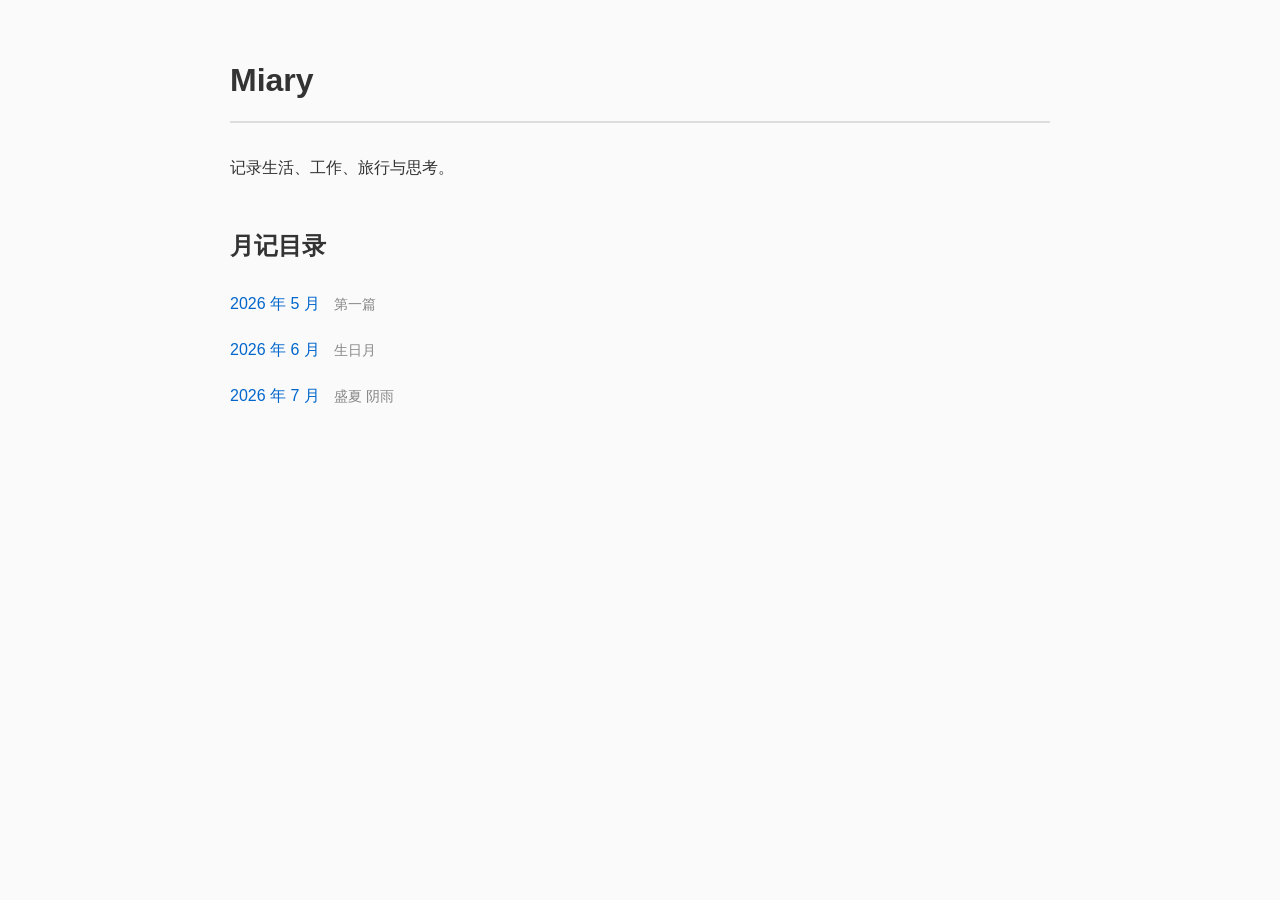
<file: index.html>
<!DOCTYPE html>
<html lang="zh-CN">

<head>
    <meta charset="UTF-8">
    <title>Miary</title>

    <link rel="stylesheet" href="css/style.css">
</head>

<body>

<h1>Miary</h1>

<p>
记录生活、工作、旅行与思考。
</p>

<h2>月记目录</h2>

<ul class="month-list">

    <li>
        <a href="monthly/2026-05.html">
            2026 年 5 月
        </a>
        <span class="date">第一篇</span>
    </li>

    <li>
        <a href="monthly/2026-06.html">
            2026 年 6 月
        </a>
        <span class="date">生日月</span>
    </li>

    <li>
        <a href="monthly/2026-07.html">
            2026 年 7 月
        </a>
        <span class="date">盛夏 阴雨</span>
    </li>

</ul>

</body>

</html>
</file>
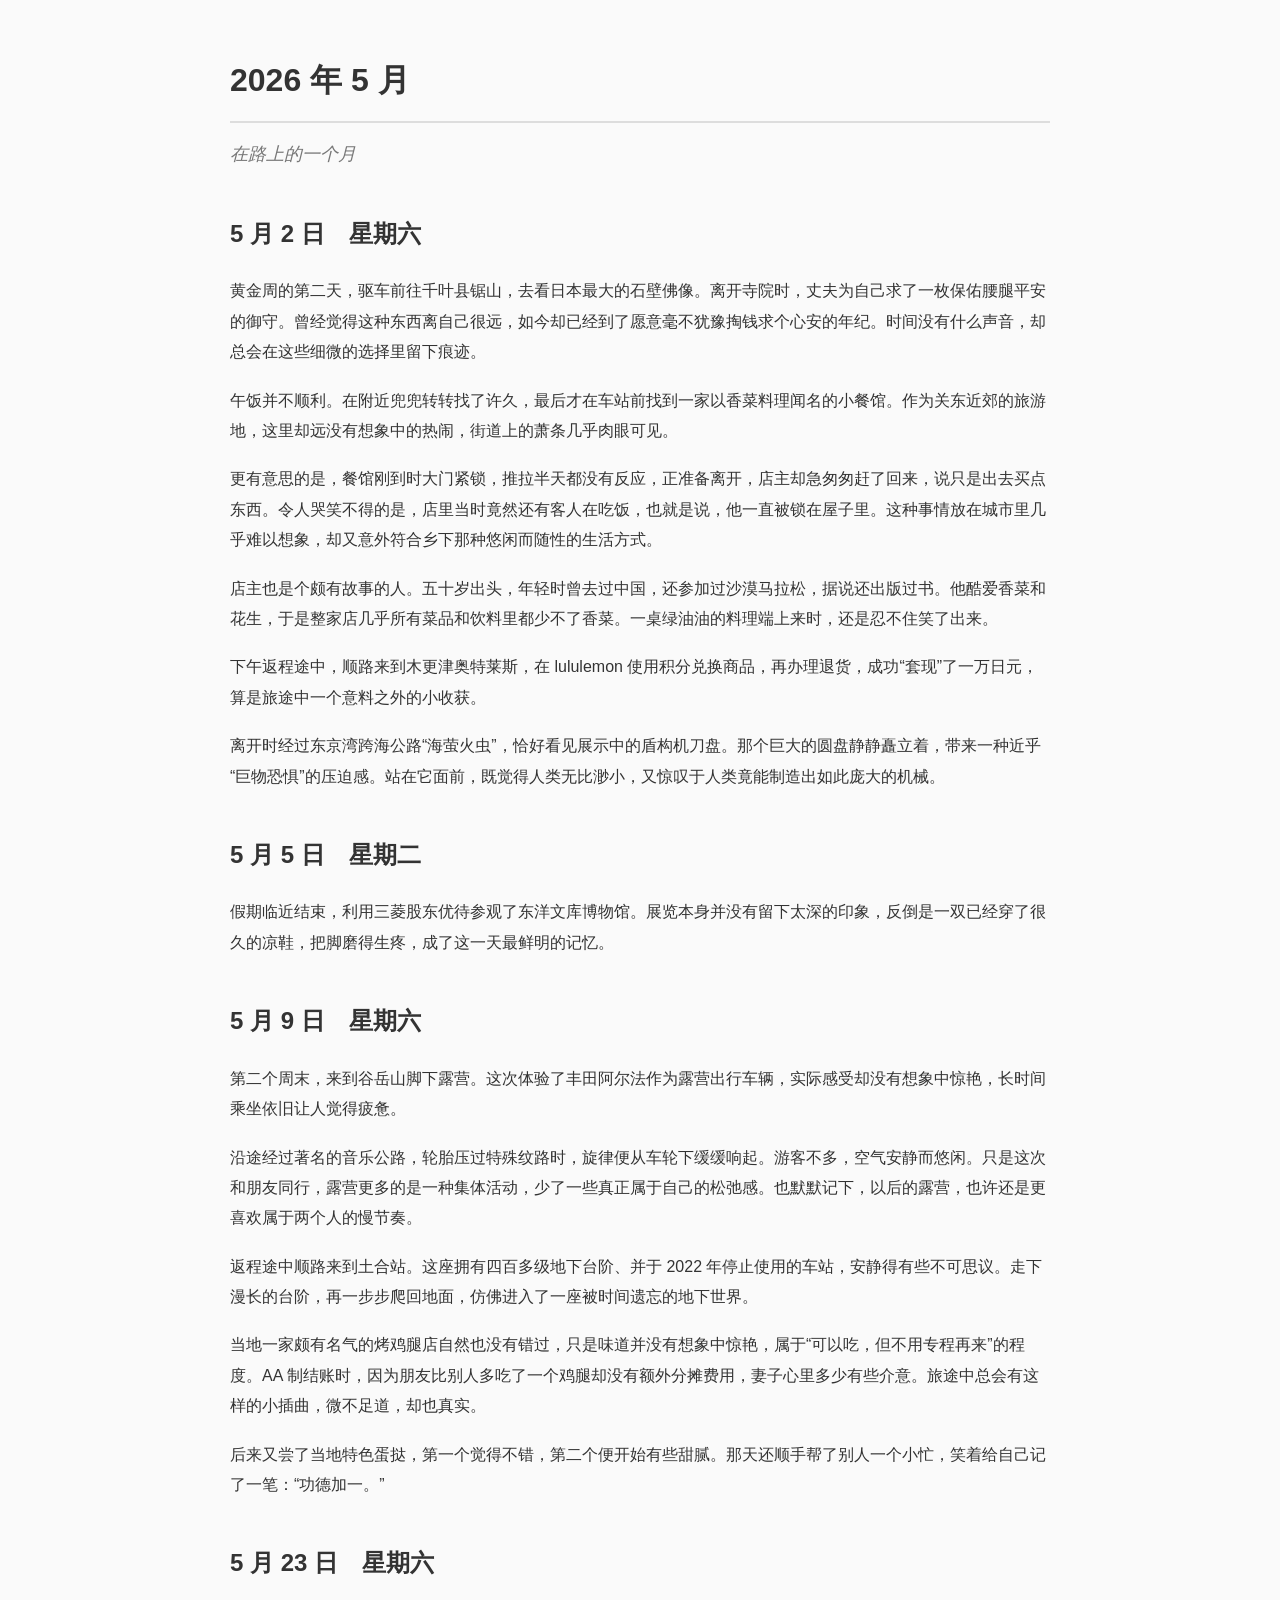
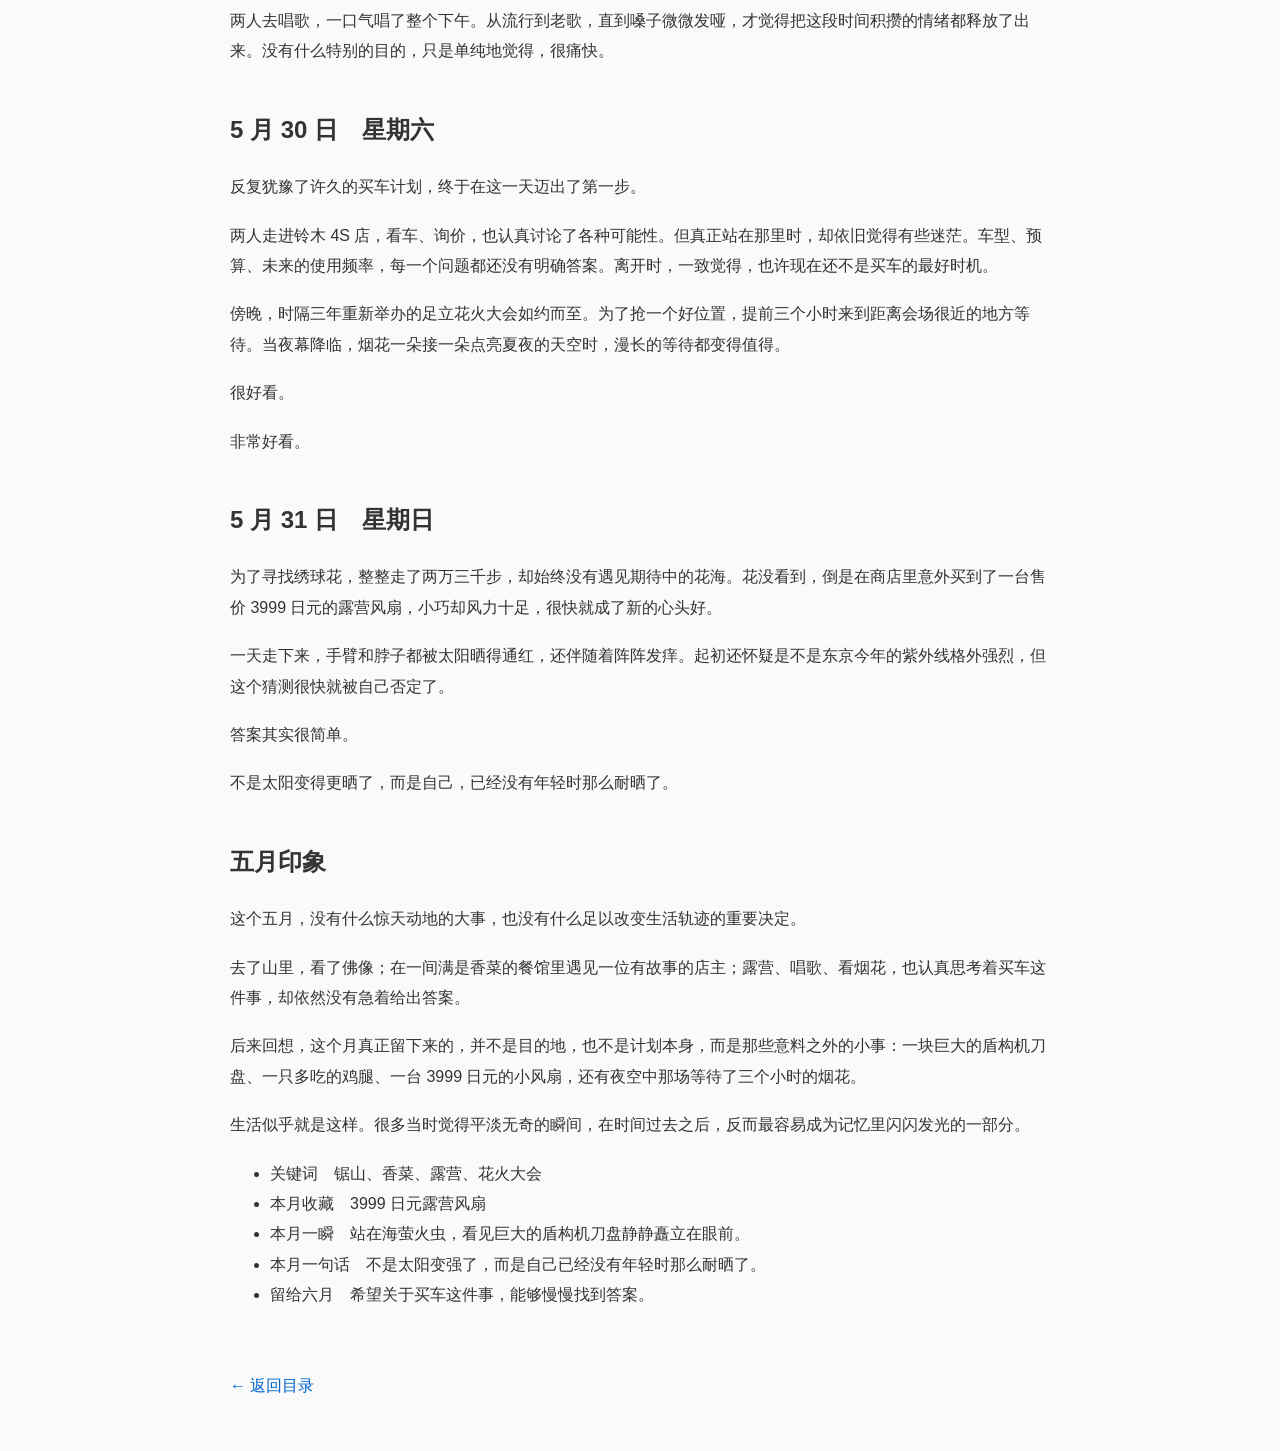
<file: monthly/2026-05.html>
<!DOCTYPE html>
<html lang="zh-CN">

<head>
    <meta charset="UTF-8">
    <title>2026 年 5 月</title>

    <link rel="stylesheet" href="../css/style.css">
</head>

<body>

<h1>2026 年 5 月</h1>
<p class="subtitle">在路上的一个月</p>

<h2>5 月 2 日　星期六</h2>

<p>
黄金周的第二天，驱车前往千叶县锯山，去看日本最大的石壁佛像。离开寺院时，丈夫为自己求了一枚保佑腰腿平安的御守。曾经觉得这种东西离自己很远，如今却已经到了愿意毫不犹豫掏钱求个心安的年纪。时间没有什么声音，却总会在这些细微的选择里留下痕迹。
</p>

<p>
午饭并不顺利。在附近兜兜转转找了许久，最后才在车站前找到一家以香菜料理闻名的小餐馆。作为关东近郊的旅游地，这里却远没有想象中的热闹，街道上的萧条几乎肉眼可见。
</p>

<p>
更有意思的是，餐馆刚到时大门紧锁，推拉半天都没有反应，正准备离开，店主却急匆匆赶了回来，说只是出去买点东西。令人哭笑不得的是，店里当时竟然还有客人在吃饭，也就是说，他一直被锁在屋子里。这种事情放在城市里几乎难以想象，却又意外符合乡下那种悠闲而随性的生活方式。
</p>

<p>
店主也是个颇有故事的人。五十岁出头，年轻时曾去过中国，还参加过沙漠马拉松，据说还出版过书。他酷爱香菜和花生，于是整家店几乎所有菜品和饮料里都少不了香菜。一桌绿油油的料理端上来时，还是忍不住笑了出来。
</p>

<p>
下午返程途中，顺路来到木更津奥特莱斯，在 lululemon 使用积分兑换商品，再办理退货，成功“套现”了一万日元，算是旅途中一个意料之外的小收获。
</p>

<p>
离开时经过东京湾跨海公路“海萤火虫”，恰好看见展示中的盾构机刀盘。那个巨大的圆盘静静矗立着，带来一种近乎“巨物恐惧”的压迫感。站在它面前，既觉得人类无比渺小，又惊叹于人类竟能制造出如此庞大的机械。
</p>

<h2>5 月 5 日　星期二</h2>

<p>
假期临近结束，利用三菱股东优待参观了东洋文库博物馆。展览本身并没有留下太深的印象，反倒是一双已经穿了很久的凉鞋，把脚磨得生疼，成了这一天最鲜明的记忆。
</p>

<h2>5 月 9 日　星期六</h2>

<p>
第二个周末，来到谷岳山脚下露营。这次体验了丰田阿尔法作为露营出行车辆，实际感受却没有想象中惊艳，长时间乘坐依旧让人觉得疲惫。
</p>

<p>
沿途经过著名的音乐公路，轮胎压过特殊纹路时，旋律便从车轮下缓缓响起。游客不多，空气安静而悠闲。只是这次和朋友同行，露营更多的是一种集体活动，少了一些真正属于自己的松弛感。也默默记下，以后的露营，也许还是更喜欢属于两个人的慢节奏。
</p>

<p>
返程途中顺路来到土合站。这座拥有四百多级地下台阶、并于 2022 年停止使用的车站，安静得有些不可思议。走下漫长的台阶，再一步步爬回地面，仿佛进入了一座被时间遗忘的地下世界。
</p>

<p>
当地一家颇有名气的烤鸡腿店自然也没有错过，只是味道并没有想象中惊艳，属于“可以吃，但不用专程再来”的程度。AA 制结账时，因为朋友比别人多吃了一个鸡腿却没有额外分摊费用，妻子心里多少有些介意。旅途中总会有这样的小插曲，微不足道，却也真实。
</p>

<p>
后来又尝了当地特色蛋挞，第一个觉得不错，第二个便开始有些甜腻。那天还顺手帮了别人一个小忙，笑着给自己记了一笔：“功德加一。”
</p>

<h2>5 月 23 日　星期六</h2>

<p>
两人去唱歌，一口气唱了整个下午。从流行到老歌，直到嗓子微微发哑，才觉得把这段时间积攒的情绪都释放了出来。没有什么特别的目的，只是单纯地觉得，很痛快。
</p>

<h2>5 月 30 日　星期六</h2>

<p>
反复犹豫了许久的买车计划，终于在这一天迈出了第一步。
</p>

<p>
两人走进铃木 4S 店，看车、询价，也认真讨论了各种可能性。但真正站在那里时，却依旧觉得有些迷茫。车型、预算、未来的使用频率，每一个问题都还没有明确答案。离开时，一致觉得，也许现在还不是买车的最好时机。
</p>

<p>
傍晚，时隔三年重新举办的足立花火大会如约而至。为了抢一个好位置，提前三个小时来到距离会场很近的地方等待。当夜幕降临，烟花一朵接一朵点亮夏夜的天空时，漫长的等待都变得值得。
</p>

<p>
很好看。
</p>

<p>
非常好看。
</p>

<h2>5 月 31 日　星期日</h2>

<p>
为了寻找绣球花，整整走了两万三千步，却始终没有遇见期待中的花海。花没看到，倒是在商店里意外买到了一台售价 3999 日元的露营风扇，小巧却风力十足，很快就成了新的心头好。
</p>

<p>
一天走下来，手臂和脖子都被太阳晒得通红，还伴随着阵阵发痒。起初还怀疑是不是东京今年的紫外线格外强烈，但这个猜测很快就被自己否定了。
</p>

<p>
答案其实很简单。
</p>

<p>
不是太阳变得更晒了，而是自己，已经没有年轻时那么耐晒了。
</p>

<div class="month-summary">

<h2>五月印象</h2>

<p>
这个五月，没有什么惊天动地的大事，也没有什么足以改变生活轨迹的重要决定。
</p>

<p>
去了山里，看了佛像；在一间满是香菜的餐馆里遇见一位有故事的店主；露营、唱歌、看烟花，也认真思考着买车这件事，却依然没有急着给出答案。
</p>

<p>
后来回想，这个月真正留下来的，并不是目的地，也不是计划本身，而是那些意料之外的小事：一块巨大的盾构机刀盘、一只多吃的鸡腿、一台 3999 日元的小风扇，还有夜空中那场等待了三个小时的烟花。
</p>

<p>
生活似乎就是这样。很多当时觉得平淡无奇的瞬间，在时间过去之后，反而最容易成为记忆里闪闪发光的一部分。
</p>

<ul>
    <li>关键词　锯山、香菜、露营、花火大会</li>
    <li>本月收藏　3999 日元露营风扇</li>
    <li>本月一瞬　站在海萤火虫，看见巨大的盾构机刀盘静静矗立在眼前。</li>
    <li>本月一句话　不是太阳变强了，而是自己已经没有年轻时那么耐晒了。</li>
    <li>留给六月　希望关于买车这件事，能够慢慢找到答案。</li>
</ul>

</div>

<div class="back">
    <a href="../index.html">← 返回目录</a>
</div>

</body>

</html>
</file>
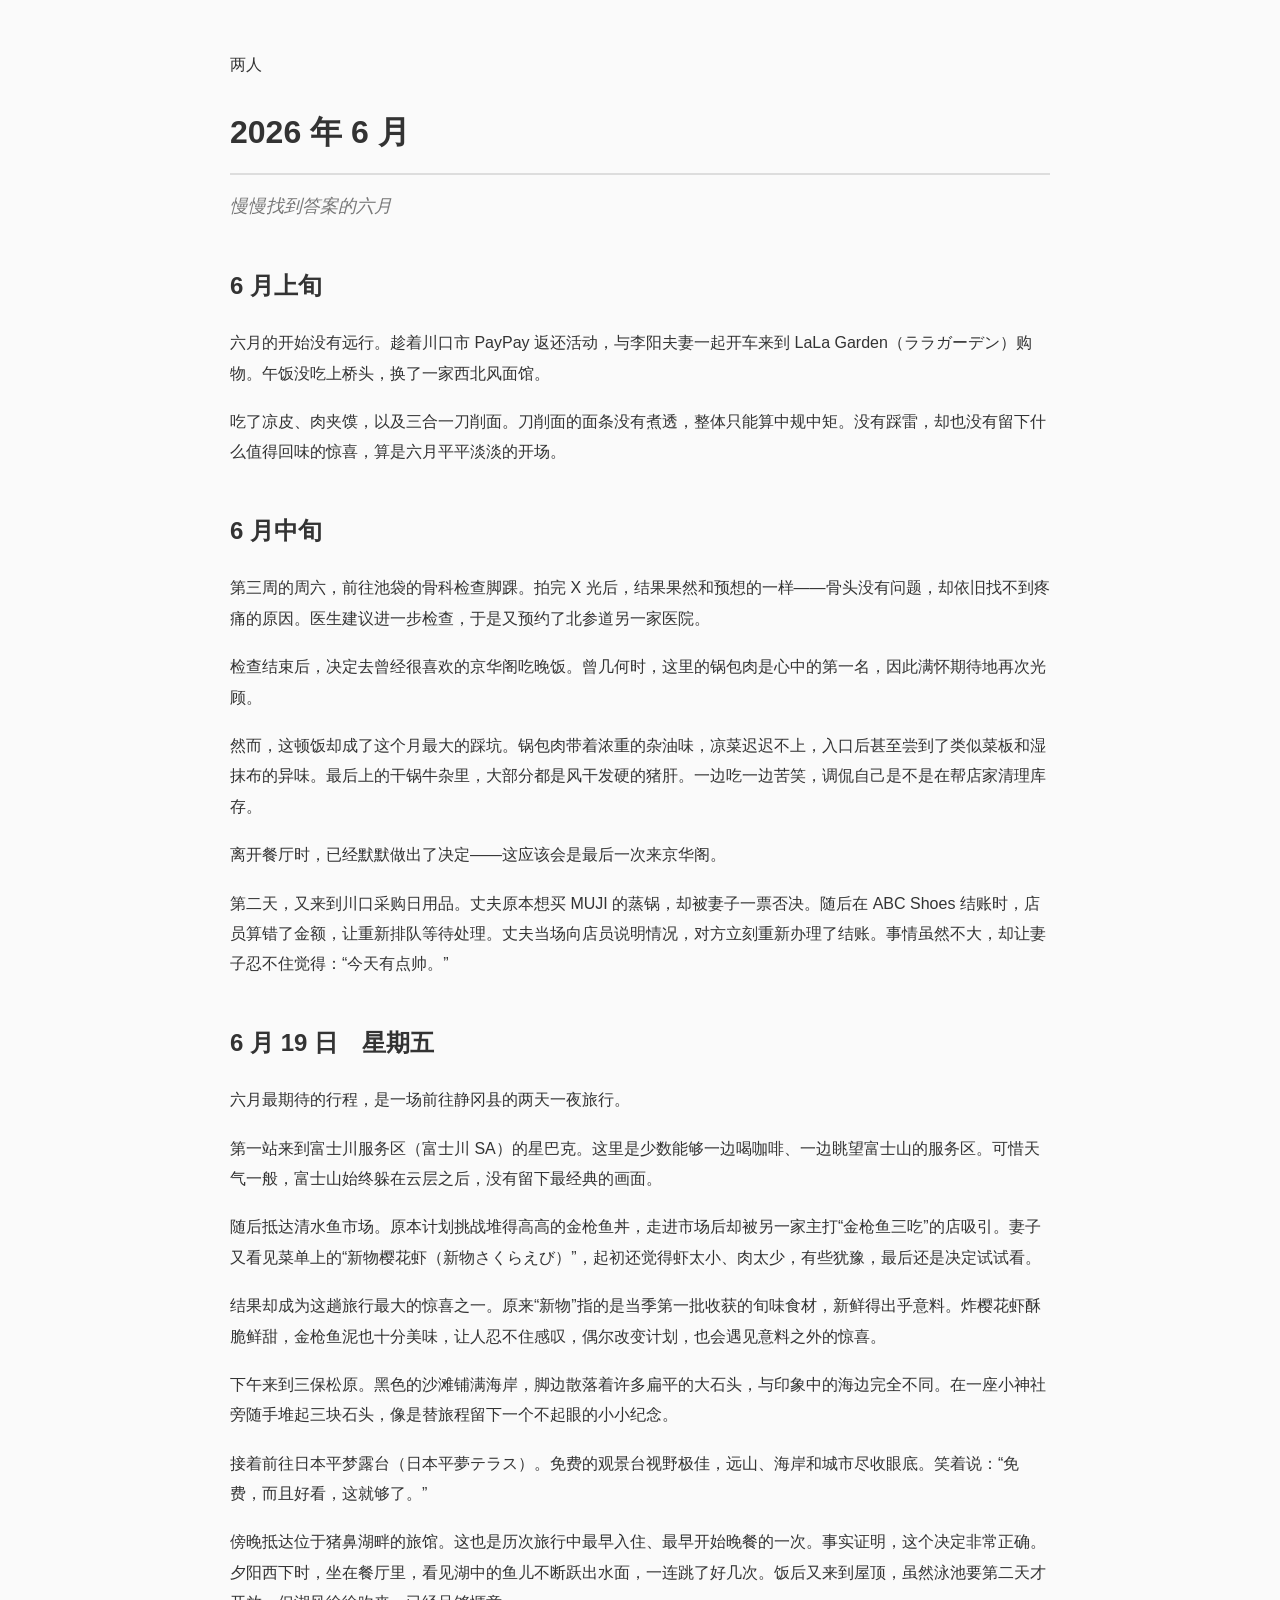
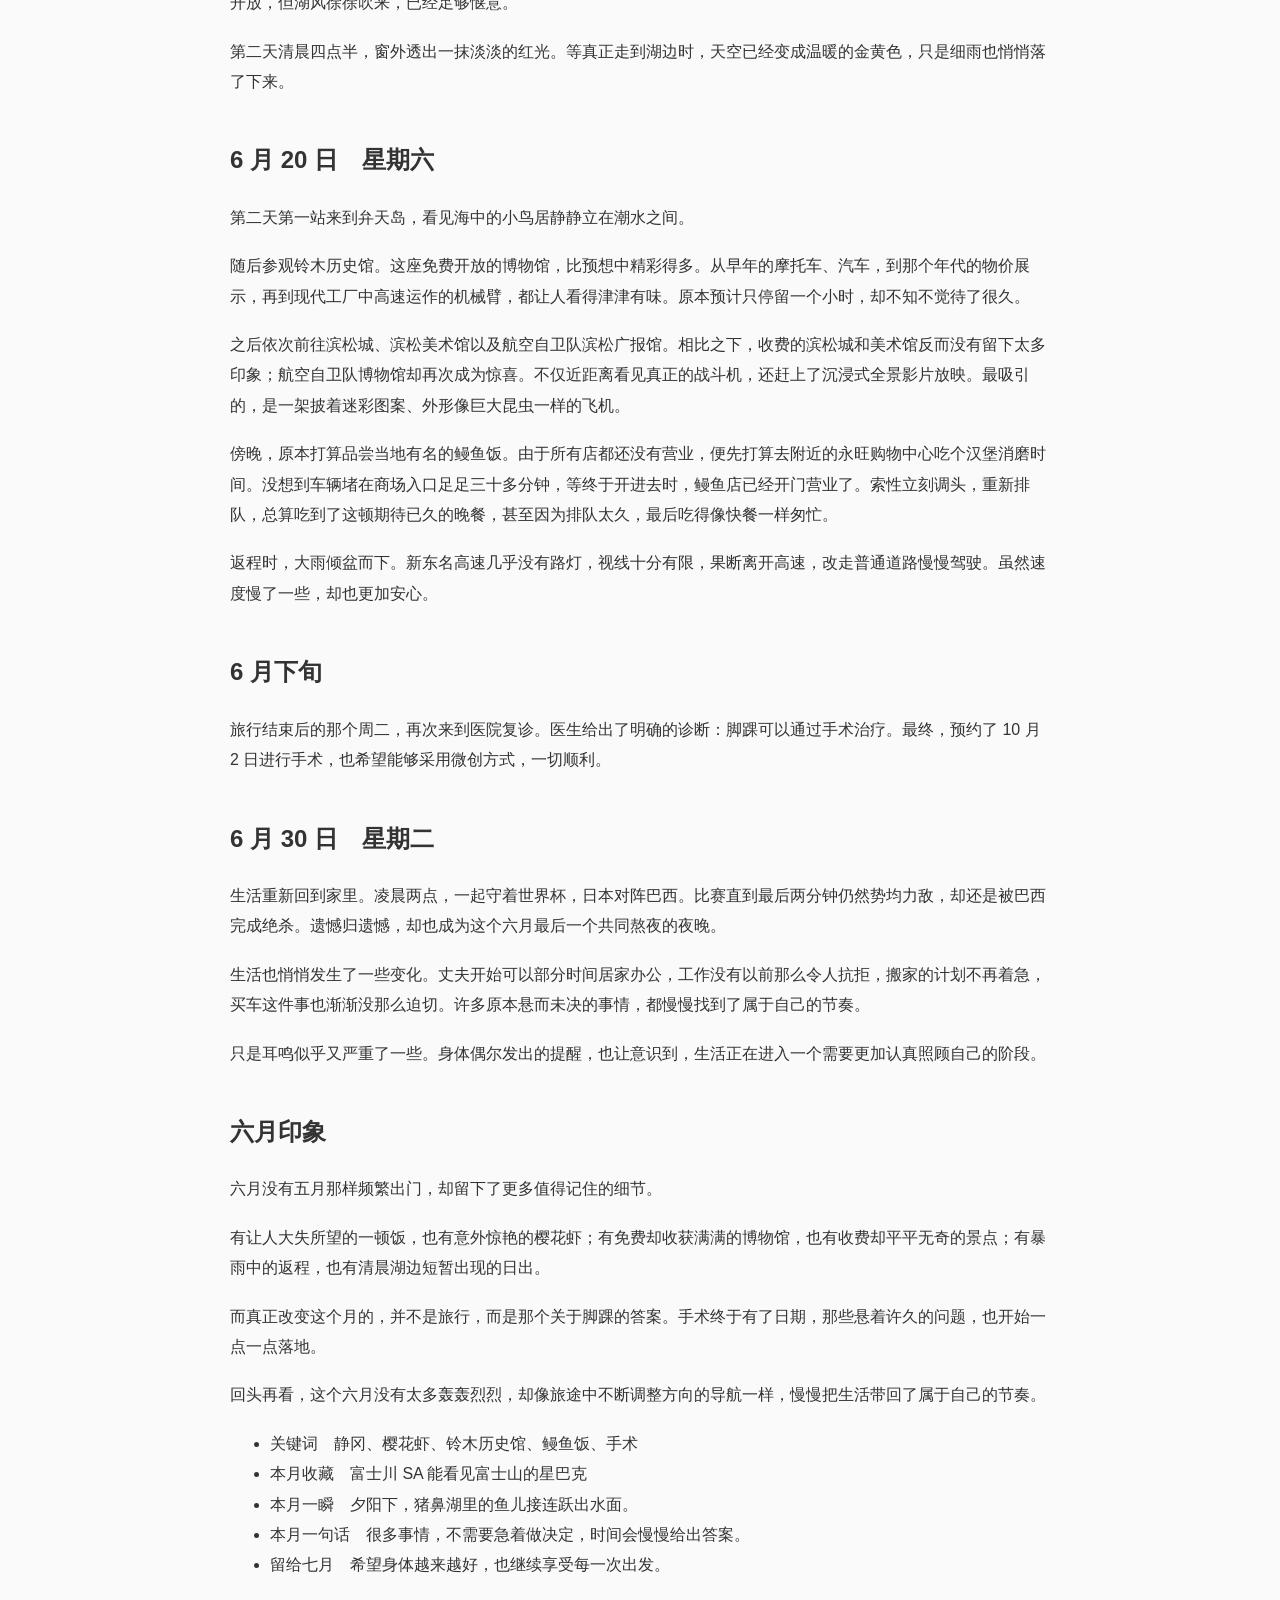
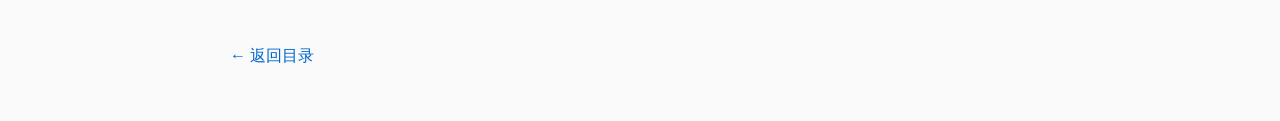
<file: monthly/2026-06.html>
两人<!DOCTYPE html>
<html lang="zh-CN">

<head>
    <meta charset="UTF-8">
    <title>2026 年 6 月</title>

    <link rel="stylesheet" href="../css/style.css">
</head>

<body>

<h1>2026 年 6 月</h1>
<p class="subtitle">慢慢找到答案的六月</p>

<h2>6 月上旬</h2>

<p>
六月的开始没有远行。趁着川口市 PayPay 返还活动，与李阳夫妻一起开车来到 LaLa Garden（ララガーデン）购物。午饭没吃上桥头，换了一家西北风面馆。
</p>

<p>
吃了凉皮、肉夹馍，以及三合一刀削面。刀削面的面条没有煮透，整体只能算中规中矩。没有踩雷，却也没有留下什么值得回味的惊喜，算是六月平平淡淡的开场。
</p>

<h2>6 月中旬</h2>

<p>
第三周的周六，前往池袋的骨科检查脚踝。拍完 X 光后，结果果然和预想的一样——骨头没有问题，却依旧找不到疼痛的原因。医生建议进一步检查，于是又预约了北参道另一家医院。
</p>

<p>
检查结束后，决定去曾经很喜欢的京华阁吃晚饭。曾几何时，这里的锅包肉是心中的第一名，因此满怀期待地再次光顾。
</p>

<p>
然而，这顿饭却成了这个月最大的踩坑。锅包肉带着浓重的杂油味，凉菜迟迟不上，入口后甚至尝到了类似菜板和湿抹布的异味。最后上的干锅牛杂里，大部分都是风干发硬的猪肝。一边吃一边苦笑，调侃自己是不是在帮店家清理库存。
</p>

<p>
离开餐厅时，已经默默做出了决定——这应该会是最后一次来京华阁。
</p>

<p>
第二天，又来到川口采购日用品。丈夫原本想买 MUJI 的蒸锅，却被妻子一票否决。随后在 ABC Shoes 结账时，店员算错了金额，让重新排队等待处理。丈夫当场向店员说明情况，对方立刻重新办理了结账。事情虽然不大，却让妻子忍不住觉得：“今天有点帅。”
</p>

<h2>6 月 19 日　星期五</h2>

<p>
六月最期待的行程，是一场前往静冈县的两天一夜旅行。
</p>

<p>
第一站来到富士川服务区（富士川 SA）的星巴克。这里是少数能够一边喝咖啡、一边眺望富士山的服务区。可惜天气一般，富士山始终躲在云层之后，没有留下最经典的画面。
</p>

<p>
随后抵达清水鱼市场。原本计划挑战堆得高高的金枪鱼丼，走进市场后却被另一家主打“金枪鱼三吃”的店吸引。妻子又看见菜单上的“新物樱花虾（新物さくらえび）”，起初还觉得虾太小、肉太少，有些犹豫，最后还是决定试试看。
</p>

<p>
结果却成为这趟旅行最大的惊喜之一。原来“新物”指的是当季第一批收获的旬味食材，新鲜得出乎意料。炸樱花虾酥脆鲜甜，金枪鱼泥也十分美味，让人忍不住感叹，偶尔改变计划，也会遇见意料之外的惊喜。
</p>

<p>
下午来到三保松原。黑色的沙滩铺满海岸，脚边散落着许多扁平的大石头，与印象中的海边完全不同。在一座小神社旁随手堆起三块石头，像是替旅程留下一个不起眼的小小纪念。
</p>

<p>
接着前往日本平梦露台（日本平夢テラス）。免费的观景台视野极佳，远山、海岸和城市尽收眼底。笑着说：“免费，而且好看，这就够了。”
</p>

<p>
傍晚抵达位于猪鼻湖畔的旅馆。这也是历次旅行中最早入住、最早开始晚餐的一次。事实证明，这个决定非常正确。夕阳西下时，坐在餐厅里，看见湖中的鱼儿不断跃出水面，一连跳了好几次。饭后又来到屋顶，虽然泳池要第二天才开放，但湖风徐徐吹来，已经足够惬意。
</p>

<p>
第二天清晨四点半，窗外透出一抹淡淡的红光。等真正走到湖边时，天空已经变成温暖的金黄色，只是细雨也悄悄落了下来。
</p>

<h2>6 月 20 日　星期六</h2>

<p>
第二天第一站来到弁天岛，看见海中的小鸟居静静立在潮水之间。
</p>

<p>
随后参观铃木历史馆。这座免费开放的博物馆，比预想中精彩得多。从早年的摩托车、汽车，到那个年代的物价展示，再到现代工厂中高速运作的机械臂，都让人看得津津有味。原本预计只停留一个小时，却不知不觉待了很久。
</p>

<p>
之后依次前往滨松城、滨松美术馆以及航空自卫队滨松广报馆。相比之下，收费的滨松城和美术馆反而没有留下太多印象；航空自卫队博物馆却再次成为惊喜。不仅近距离看见真正的战斗机，还赶上了沉浸式全景影片放映。最吸引的，是一架披着迷彩图案、外形像巨大昆虫一样的飞机。
</p>

<p>
傍晚，原本打算品尝当地有名的鳗鱼饭。由于所有店都还没有营业，便先打算去附近的永旺购物中心吃个汉堡消磨时间。没想到车辆堵在商场入口足足三十多分钟，等终于开进去时，鳗鱼店已经开门营业了。索性立刻调头，重新排队，总算吃到了这顿期待已久的晚餐，甚至因为排队太久，最后吃得像快餐一样匆忙。
</p>

<p>
返程时，大雨倾盆而下。新东名高速几乎没有路灯，视线十分有限，果断离开高速，改走普通道路慢慢驾驶。虽然速度慢了一些，却也更加安心。
</p>

<h2>6 月下旬</h2>

<p>
旅行结束后的那个周二，再次来到医院复诊。医生给出了明确的诊断：脚踝可以通过手术治疗。最终，预约了 10 月 2 日进行手术，也希望能够采用微创方式，一切顺利。
</p>

<h2>6 月 30 日　星期二</h2>

<p>
生活重新回到家里。凌晨两点，一起守着世界杯，日本对阵巴西。比赛直到最后两分钟仍然势均力敌，却还是被巴西完成绝杀。遗憾归遗憾，却也成为这个六月最后一个共同熬夜的夜晚。
</p>

<p>
生活也悄悄发生了一些变化。丈夫开始可以部分时间居家办公，工作没有以前那么令人抗拒，搬家的计划不再着急，买车这件事也渐渐没那么迫切。许多原本悬而未决的事情，都慢慢找到了属于自己的节奏。
</p>

<p>
只是耳鸣似乎又严重了一些。身体偶尔发出的提醒，也让意识到，生活正在进入一个需要更加认真照顾自己的阶段。
</p>

<div class="month-summary">

<h2>六月印象</h2>

<p>
六月没有五月那样频繁出门，却留下了更多值得记住的细节。
</p>

<p>
有让人大失所望的一顿饭，也有意外惊艳的樱花虾；有免费却收获满满的博物馆，也有收费却平平无奇的景点；有暴雨中的返程，也有清晨湖边短暂出现的日出。
</p>

<p>
而真正改变这个月的，并不是旅行，而是那个关于脚踝的答案。手术终于有了日期，那些悬着许久的问题，也开始一点一点落地。
</p>

<p>
回头再看，这个六月没有太多轰轰烈烈，却像旅途中不断调整方向的导航一样，慢慢把生活带回了属于自己的节奏。
</p>

<ul>
    <li>关键词　静冈、樱花虾、铃木历史馆、鳗鱼饭、手术</li>
    <li>本月收藏　富士川 SA 能看见富士山的星巴克</li>
    <li>本月一瞬　夕阳下，猪鼻湖里的鱼儿接连跃出水面。</li>
    <li>本月一句话　很多事情，不需要急着做决定，时间会慢慢给出答案。</li>
    <li>留给七月　希望身体越来越好，也继续享受每一次出发。</li>
</ul>

</div>

<div class="back">
    <a href="../index.html">← 返回目录</a>
</div>

</body>

</html>
</file>
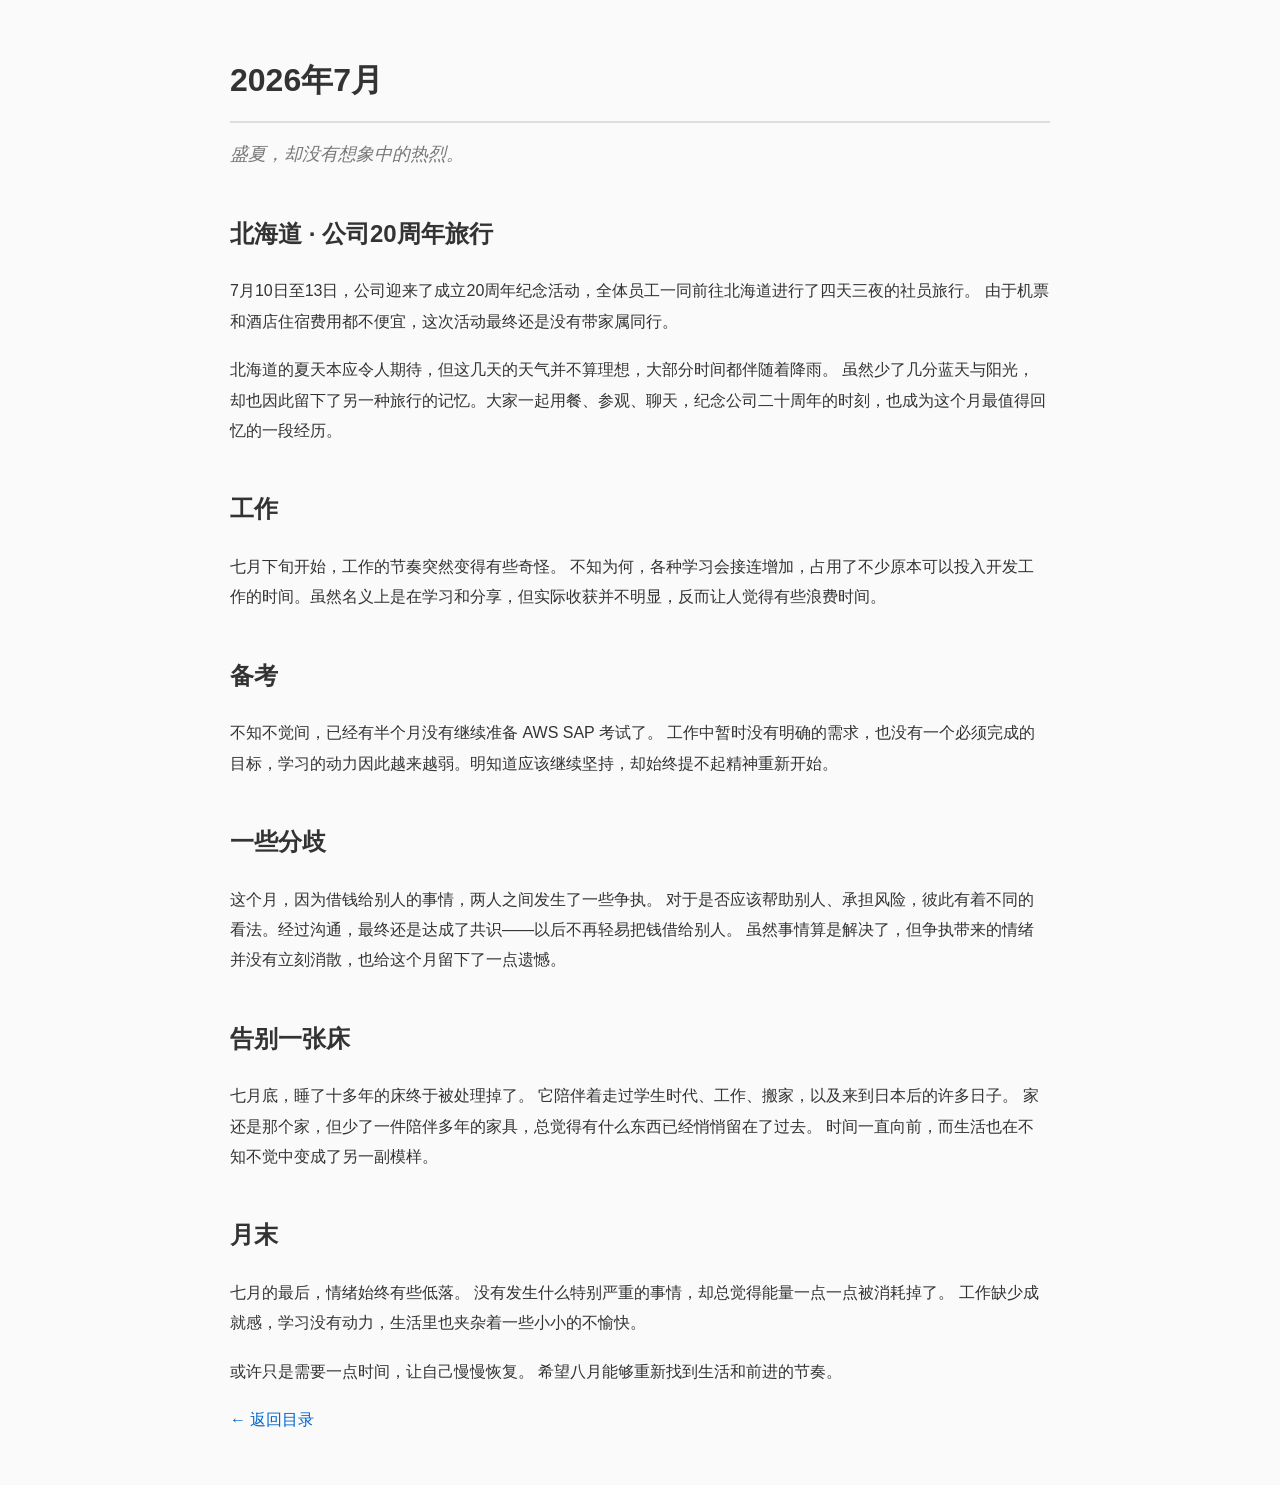
<file: monthly/2026-07.html>
<!DOCTYPE html>
<html lang="zh-CN">
<head>
  <meta charset="UTF-8">
  <meta name="viewport" content="width=device-width, initial-scale=1.0">
  <title>2026年7月｜月记</title>
  <link rel="stylesheet" href="../css/style.css">
</head>
<body>

<div class="container">

  <header>
    <h1>2026年7月</h1>
    <p class="subtitle">盛夏，却没有想象中的热烈。</p>
  </header>

  <article>

    <section>
      <h2>北海道 · 公司20周年旅行</h2>
      <p>
        7月10日至13日，公司迎来了成立20周年纪念活动，全体员工一同前往北海道进行了四天三夜的社员旅行。
        由于机票和酒店住宿费用都不便宜，这次活动最终还是没有带家属同行。
      </p>

      <p>
        北海道的夏天本应令人期待，但这几天的天气并不算理想，大部分时间都伴随着降雨。
        虽然少了几分蓝天与阳光，却也因此留下了另一种旅行的记忆。大家一起用餐、参观、聊天，纪念公司二十周年的时刻，也成为这个月最值得回忆的一段经历。
      </p>
    </section>

    <section>
      <h2>工作</h2>
      <p>
        七月下旬开始，工作的节奏突然变得有些奇怪。
        不知为何，各种学习会接连增加，占用了不少原本可以投入开发工作的时间。虽然名义上是在学习和分享，但实际收获并不明显，反而让人觉得有些浪费时间。
      </p>
    </section>

    <section>
      <h2>备考</h2>
      <p>
        不知不觉间，已经有半个月没有继续准备 AWS SAP 考试了。
        工作中暂时没有明确的需求，也没有一个必须完成的目标，学习的动力因此越来越弱。明知道应该继续坚持，却始终提不起精神重新开始。
      </p>
    </section>

    <section>
      <h2>一些分歧</h2>
      <p>
        这个月，因为借钱给别人的事情，两人之间发生了一些争执。
        对于是否应该帮助别人、承担风险，彼此有着不同的看法。经过沟通，最终还是达成了共识——以后不再轻易把钱借给别人。
        虽然事情算是解决了，但争执带来的情绪并没有立刻消散，也给这个月留下了一点遗憾。
      </p>
    </section>

    <section>
      <h2>告别一张床</h2>
      <p>
        七月底，睡了十多年的床终于被处理掉了。
        它陪伴着走过学生时代、工作、搬家，以及来到日本后的许多日子。
        家还是那个家，但少了一件陪伴多年的家具，总觉得有什么东西已经悄悄留在了过去。
        时间一直向前，而生活也在不知不觉中变成了另一副模样。
      </p>
    </section>

    <section>
      <h2>月末</h2>
      <p>
        七月的最后，情绪始终有些低落。
        没有发生什么特别严重的事情，却总觉得能量一点一点被消耗掉了。
        工作缺少成就感，学习没有动力，生活里也夹杂着一些小小的不愉快。
      </p>

      <p>
        或许只是需要一点时间，让自己慢慢恢复。
        希望八月能够重新找到生活和前进的节奏。
      </p>
    </section>

  </article>

  <footer>
    <a href="../index.html">← 返回目录</a>
  </footer>

</div>

</body>
</html>
</file>
<file: css/style.css>
/* 全局 */

body {
    max-width: 820px;
    margin: 50px auto;
    padding: 0 20px;
    background: #fafafa;
    color: #333;
    font-family: -apple-system, BlinkMacSystemFont, "Segoe UI",
                 "PingFang SC", "Microsoft YaHei", sans-serif;
    line-height: 1.9;
}

/* 标题 */

h1 {
    border-bottom: 2px solid #dddddd;
    padding-bottom: 10px;
    margin-bottom: 30px;
}

h2 {
    margin-top: 40px;
}

/* 段落 */

p {
    margin: 18px 0;
}

/* 链接 */

a {
    color: #0066cc;
    text-decoration: none;
}

a:hover {
    text-decoration: underline;
}

/* 月记目录 */

.month-list {
    list-style: none;
    padding: 0;
}

.month-list li {
    margin: 16px 0;
}

.date {
    margin-left: 10px;
    color: #888;
    font-size: 14px;
}

/* 返回按钮 */

.back {
    margin-top: 60px;
}

.subtitle {
    margin-top: -16px;
    margin-bottom: 36px;
    color: #777;
    font-size: 18px;
    font-style: italic;
    text-indent: 0;
}
</file>
